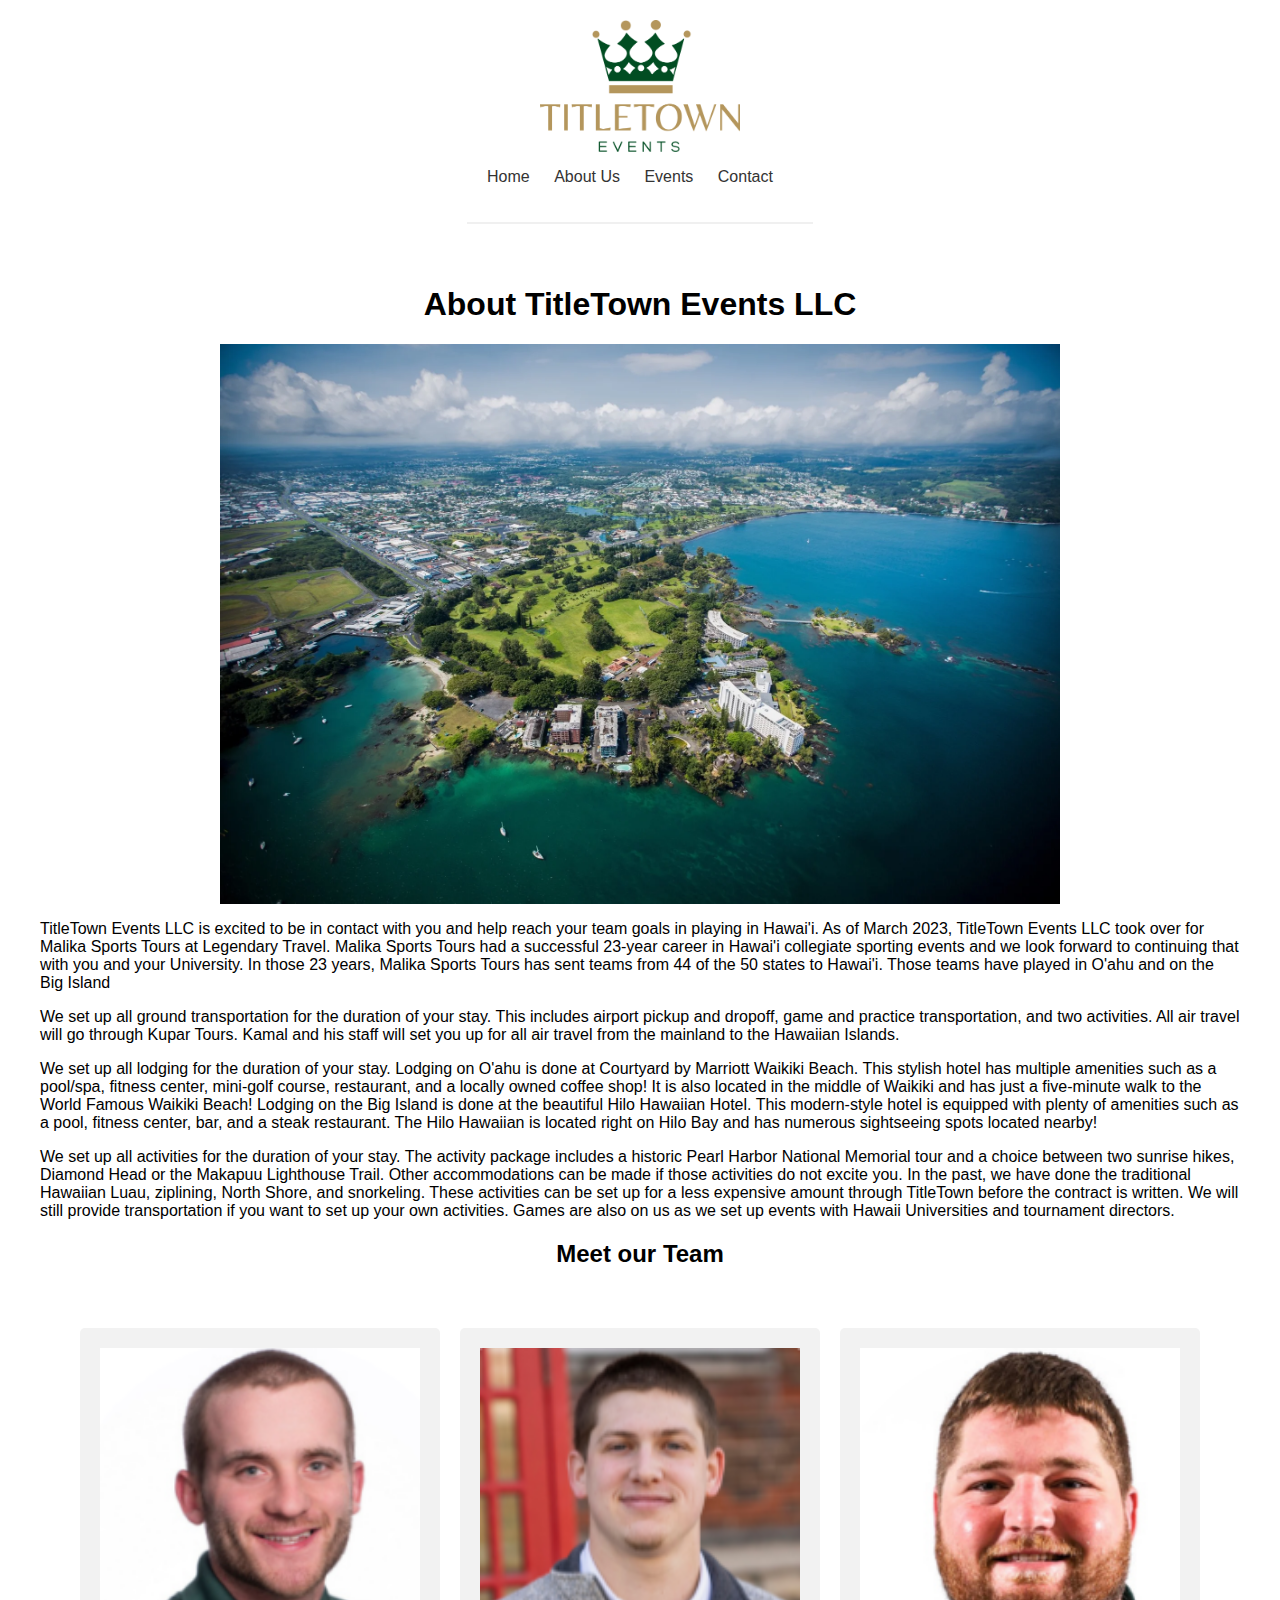
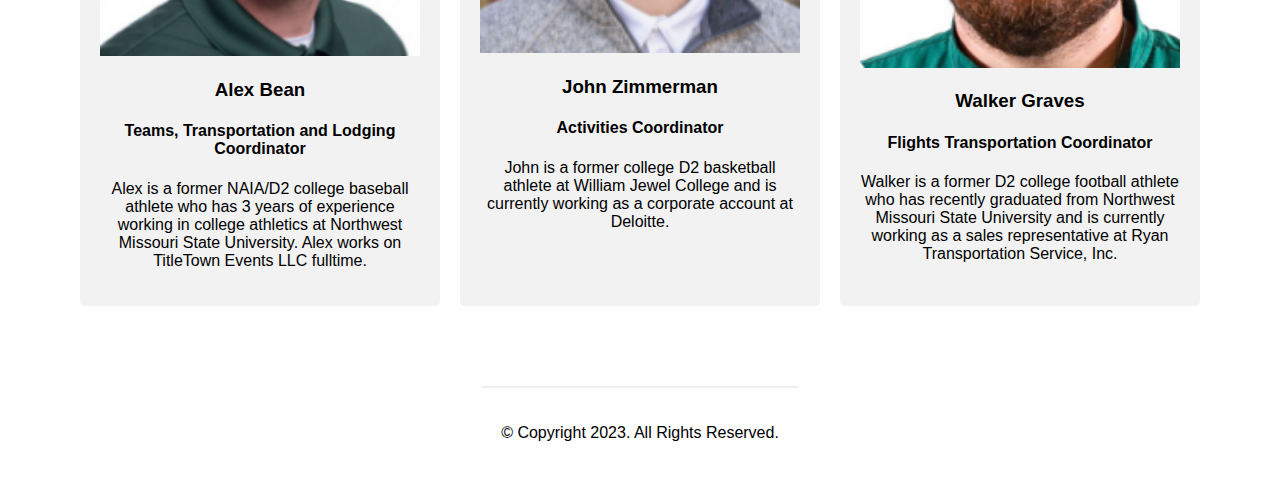
<file: about.html>
<!DOCTYPE html>
<!-- 
	Student Name: Teng
	File Name: 
	Today's Date: 
 -->
<html lang="en">

<head>
    <title>TitleTown Events</title>
    <meta charset="utf-8">
    <link rel="stylesheet" href="css/styles.css">
    <meta name="viewport" content="width=device-width, initial-scale=1.0">
    <link rel="preconnect" href="https://fonts.googleapis.com">
    <link rel="preconnect" href="https://fonts.gstatic.com" crossorigin>
    <link href="https://fonts.googleapis.com/css2?family=DM+Sans:opsz,wght@9..40,300&display=swap" rel="stylesheet">
</head>

<body>
    <div id="nav">
        <nav>
            <img src="images/TitleTownEvents-FullColor.png" alt="logo-pic" id="logo" />
            <ul class="nav">
                <li><a href="index.html">Home</a></li>
                <li><a href="about.html">About Us</a></li>
                <li><a href="events.html">Events</a></li>
                <li><a href="contact.html">Contact</a></li>
            </ul>
        </nav>
        <div class="clear"></div>

    </div>
    <!-- Use the main area to add the main content to the webpage style="background-image: url('images/background-pic.png')"-->
    <main>
        <h1>About TitleTown Events LLC</h1>

        <img src="images/background-pic.webp" alt="about-pic" id="about-pic" />

        <p>TitleTown Events LLC is excited to be in contact with
            you and help reach your team goals in playing in
            Hawai'i.
            As of March 2023, TitleTown Events LLC took over for
            Malika Sports Tours at Legendary Travel. Malika Sports
            Tours had a successful 23-year career in Hawai'i
            collegiate sporting events and we look forward to
            continuing that with you and your University.
            In those 23 years, Malika Sports Tours has sent teams
            from 44 of the 50 states to Hawai'i. Those teams have
            played in O'ahu and on the Big Island</p>
        <p>
            We set up all ground transportation for the duration of your stay. This includes airport pickup and dropoff, game and practice transportation, and two activities.
            All air travel will go through Kupar Tours. Kamal and his staff will set you up for all air travel from the mainland to the Hawaiian Islands.
        </p>
            We set up all lodging for the duration of your stay. Lodging on O'ahu is done at Courtyard by Marriott Waikiki Beach. This stylish hotel has multiple amenities such as a pool/spa, fitness center, mini-golf course, restaurant, and a locally owned coffee shop! It is also located in the middle of Waikiki and has just a five-minute walk to the World Famous Waikiki Beach! Lodging on the Big Island is done at the beautiful Hilo Hawaiian Hotel. This modern-style hotel is equipped with plenty of amenities such as a pool, fitness center, bar, and a steak restaurant. The Hilo Hawaiian is located right on Hilo Bay and has numerous sightseeing spots located nearby!
        <p>
            We set up all activities for the duration of your stay. The activity package includes a historic Pearl Harbor National Memorial tour and a choice between two sunrise hikes, Diamond Head or the Makapuu Lighthouse Trail. Other accommodations can be made if those activities do not excite you. In the past, we have done the traditional Hawaiian Luau, ziplining, North Shore, and snorkeling. These activities can be set up for a less expensive amount through TitleTown before the contract is written. We will still provide transportation if you want to set up your own activities.
            Games are also on us as we set up events with Hawaii Universities and tournament directors.
        </p>
        <h2>Meet our Team</h2>

        <div class="grid-container">
            <div class="grid-item">
                <img src="images/AlexBean.png" alt="Image 1">
                <h3>Alex Bean</h3>
                <h4>Teams, Transportation and Lodging Coordinator</h4>
                <p>Alex is a former NAIA/D2 college baseball athlete who has 3 years of
                    experience working in college athletics at Northwest Missouri State
                    University. Alex works on TitleTown Events LLC fulltime.</p>
            </div>
            <div class="grid-item">
                <img src="images/JohnZimm.png" alt="Image 2">
                <h3>John Zimmerman</h3>
                <h4>Activities Coordinator</h4>
                <p>John is a former college D2 basketball athlete at William Jewel
                    College and is currently working as a corporate account at
                    Deloitte.</p>
            </div>
            <div class="grid-item">
                <img src="images/WalkerGraves.png" alt="Image 3">
                <h3>Walker Graves</h3>
                <h4>Flights Transportation Coordinator</h4>
                <p>Walker is a former D2 college football athlete who has recently
                    graduated from Northwest Missouri State University and is
                    currently working as a sales representative at Ryan Transportation
                    Service, Inc.</p>
            </div>
        </div>
    </main>

    <footer>
        <p>&copy; Copyright 2023. All Rights Reserved.</p>
    </footer>

</body>

</html>
</file>
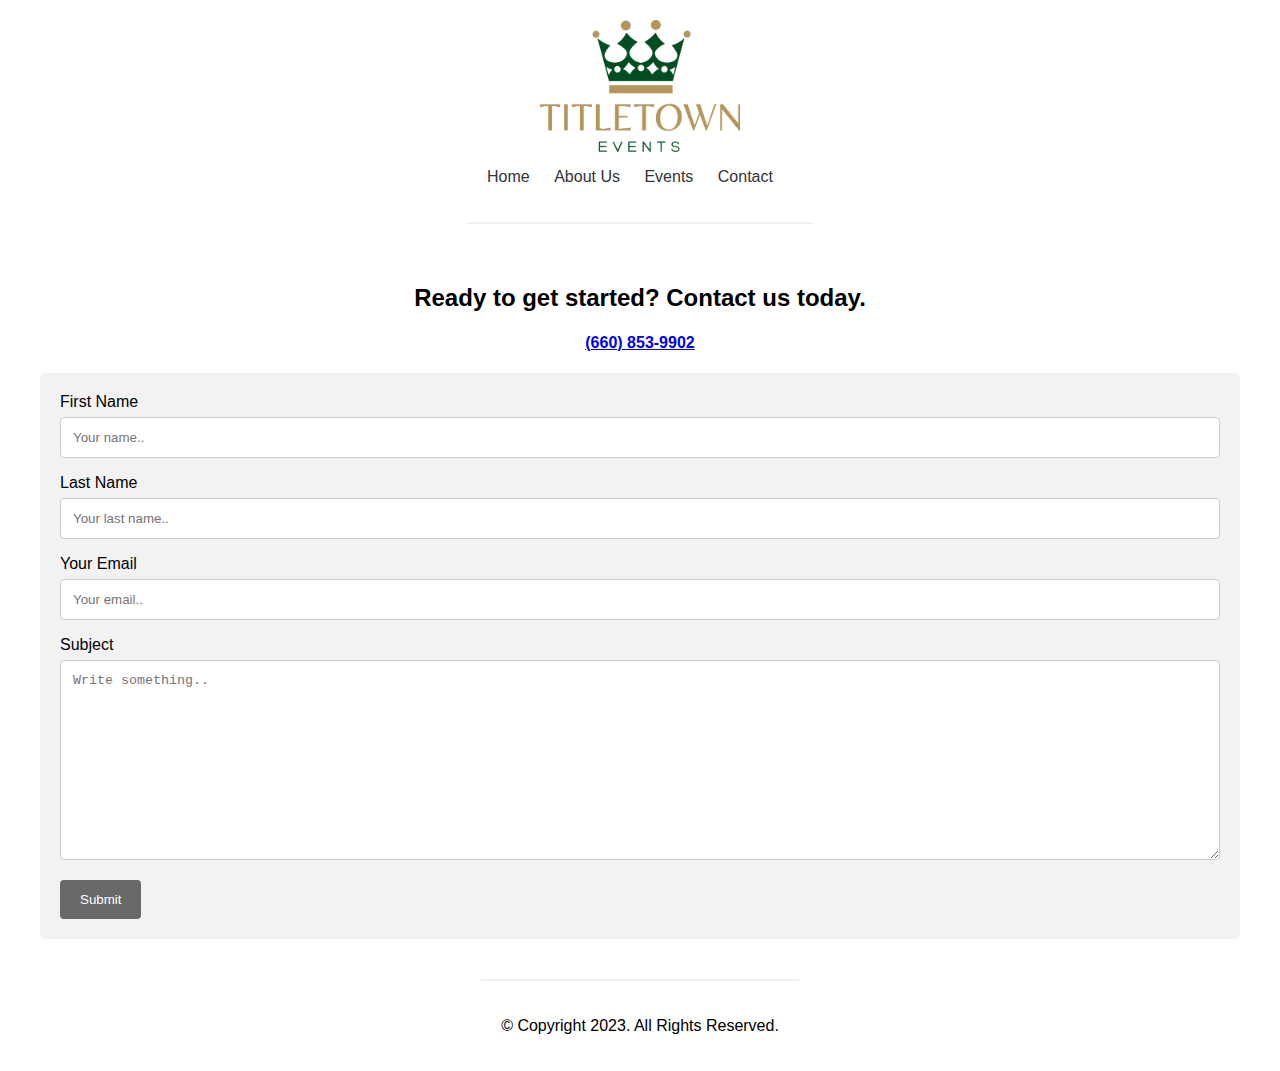
<file: contact.html>
<!DOCTYPE html>
<!-- 
	Student Name: 
	File Name: 
	Today's Date: 
 -->
<html lang="en">

<head>
    <title>TitleTown Events</title>
    <meta charset="utf-8">
    <link rel="stylesheet" href="css/styles.css">
    <meta name="viewport" content="width=device-width, initial-scale=1.0">
    <link rel="preconnect" href="https://fonts.googleapis.com">
    <link rel="preconnect" href="https://fonts.gstatic.com" crossorigin>
    <link href="https://fonts.googleapis.com/css2?family=DM+Sans:wght@300&display=swap" rel="stylesheet">
</head>

<body>
    <div id="nav">
        <img src="images/TitleTownEvents-FullColor.png" alt="logo-pic" id="logo" />

        <nav>
            <ul class="nav">
                <li><a href="index.html">Home</a></li>
                <li><a href="about.html">About Us</a></li>
                <li><a href="events.html">Events</a></li>
                <li><a href="contact.html">Contact</a></li>
            </ul>
        </nav>
        <div class="clear"></div>

    </div>
    <!-- Use the main area to add the main content to the webpage -->
    <main>
        <h2 class="contact-h2">Ready to get started? Contact us today.</h2>
        <h4 class="mobile tel-link"><a href="tel:6608539902">(660) 853-9902</a></h4>
        
        

        <div class="container">
            <form action="welcome.php" method="post">

                <label for="fname">First Name</label>
                <input type="text" id="fname" name="firstname" placeholder="Your name..">

                <label for="lname">Last Name</label>
                <input type="text" id="lname" name="lastname" placeholder="Your last name..">

                <label for="email">Your Email</label>
                <input type="text" id="email" name="email" placeholder="Your email..">

                <label for="subject">Subject</label>
                <textarea id="subject" name="subject" placeholder="Write something.." style="height:200px"></textarea>

                <input type="submit" value="Submit">

            </form>
        </div>


    </main>

    <footer>
        <p>&copy; Copyright 2023. All Rights Reserved.</p>
    </footer>

</body>

</html>
</file>
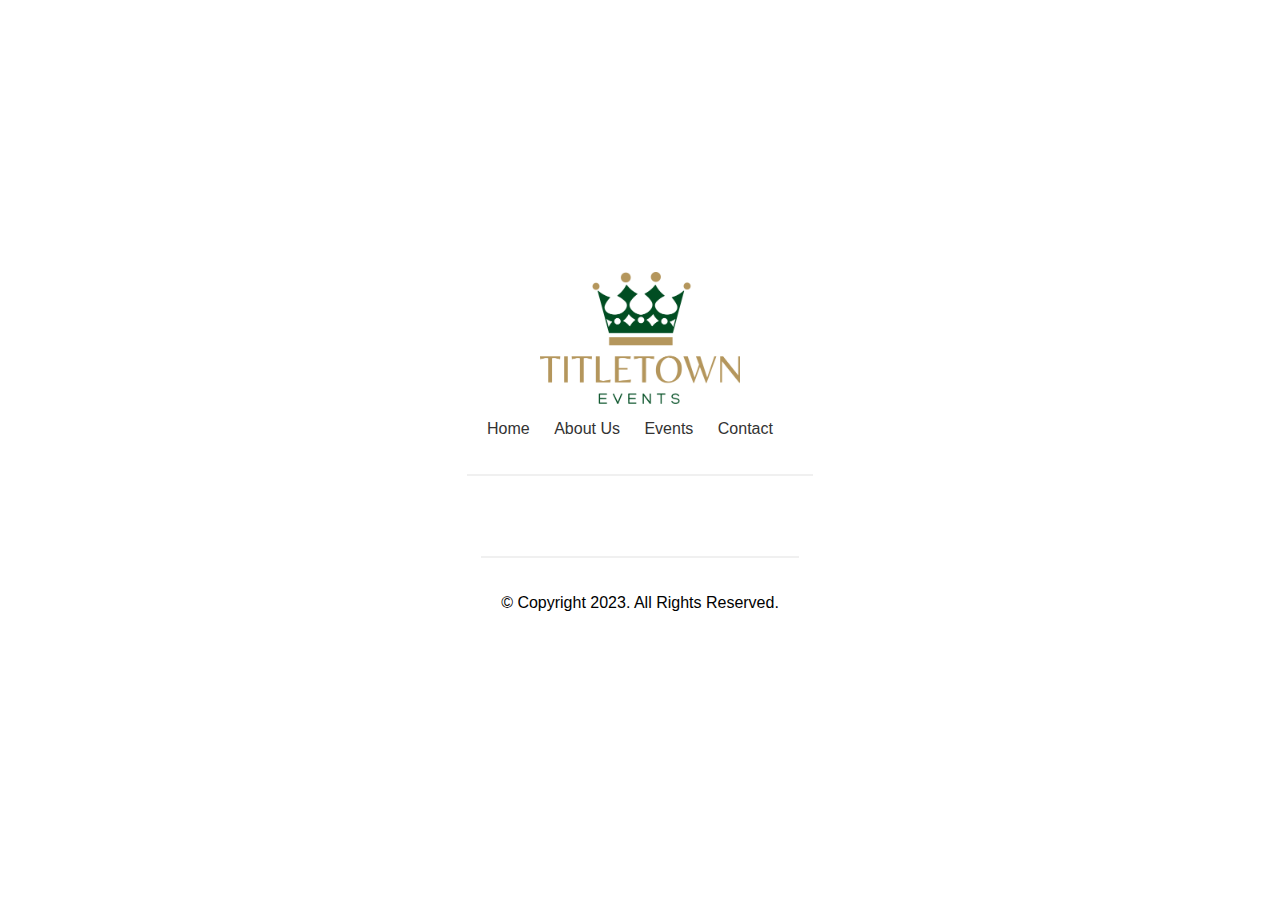
<file: template.html>
<!DOCTYPE html>
<!-- 
	Student Name: 
	File Name: 
	Today's Date: 
 -->
<html lang="en">
<head>
	<title>TitleTown Events</title>
	<meta charset="utf-8">
    <link rel="stylesheet" href="css/styles.css">
    <meta name="viewport" content="width=device-width, initial-scale=1.0">
</head>
<body>
    <div id="nav">
        <img src="images/TitleTownEvents-FullColor.png" id="logo" />
    
    <nav>
		<ul class="nav">
            <li><a href="index.html">Home</a></li>
            <li><a href="about.html">About Us</a></li>
            <li><a href="events.html">Events</a></li>
            <li><a href="contact.html">Contact</a></li>
        </ul>
    </nav>
        <div class="clear"></div>
    
    </div>
	<!-- Use the main area to add the main content to the webpage -->
	<main>


		
	</main>
	
	<footer>
		<p>&copy; Copyright 2023. All Rights Reserved.</p>
	</footer>
	
</body>
</html>
</file>
<file: css/styles.css>
/*
Author: TG Akoi
Date: Fall 2023
File Name: styles.css
*/

}
body {
    font-family: 'DM Sans', sans-serif;
    line-height: 1.6;
    color: #333;
    background-color: #f9f9f9;
}

h1,h2 {
    color: #000;
    text-align: center;
}

nav ul {
    list-style: none;
    padding: 0;
    text-align: center;
}

nav ul li {
    display: inline-block;
    margin-right: 20px;
}

nav ul li a {
    text-decoration: none;
    color: #333;
}

nav ul li a:hover {
    color: #4682B4;
}

#nav {
    background-color: #fff;
    padding: 20px;
    border-bottom: 2px solid #f0f0f0;
}

#nav {
    background-color: #fff;
    padding: 20px;
    border-bottom: 2px solid #f0f0f0;
}

#logo {
    width: 200px;
    height: auto;
    display: block;
    margin: 0 auto;
}

#about-pic {
    width: 70%;
    height: auto;
    display: block;
    margin-left: auto;
    margin-right: auto;
}

.clear {
    clear: both;
}

/* Style the grid container */
.grid-container {
    display: grid;
    grid-template-columns: repeat(3, 1fr);
    grid-gap: 20px;
    padding: 40px;
    max-width: 1200px;
    margin: 0 auto;
}
/* homepage style */

body {
  margin: 0;
  padding: 0;
  font-family: Arial, sans-serif;
  display: flex;
  flex-direction: column;
  align-items: center;
  justify-content: center;
  min-height: 100vh;
}

index,events
  text-align: left;
}

.left{
  max-width: 100%;
  height: auto;
  border-radius: 8px;
  box-shadow: 0 0 10px rgba(0, 0, 0, 0.1);
}
/* Style the grid item */
.grid-item {
    background-color: #f2f2f2;
    border-radius: 5px;
    padding: 20px;
    text-align: center;
}

/* Style the grid item image */
.grid-item img {
    width: 100%;
    height: auto;
}

main {
    padding: 40px;
    max-width: 1200px;
    margin: 0 auto;
}
/* homepage style */


/* Style the footer */
footer {
    background-color: #fff;
    padding: 20px;
    text-align: center;
    border-top: 2px solid #f0f0f0;
}

.contact-h2 {
    text-align: center;
}

.mobile tel-link {
    text-align: center;
}

h4 {
    text-align: center;
}

/* Style inputs with type="text", select elements and textareas */
input[type=text],
select,
textarea {
    width: 100%;
    padding: 12px;
    border: 1px solid #ccc;
    border-radius: 4px;
    box-sizing: border-box;
    margin-top: 6px;
    margin-bottom: 16px;
    resize: vertical;
}

/* Style the submit button with a specific background color etc */
input[type=submit] {
    background-color: dimgrey;
    color: white;
    padding: 12px 20px;
    border: none;
    border-radius: 4px;
    cursor: pointer;
}

/* When moving the mouse over the submit button, add a darker green color */
input[type=submit]:hover {
    background-color: lightgrey;
}

/* Add a background color and some padding around the form */
.container {
    color: black;
    border-radius: 5px;
    background-color: #f2f2f2;
    padding: 20px;
}

/* Style the footer */
footer {
    background-color: #fff;
    padding: 20px;
    text-align: center;
    border-top: 2px solid #f0f0f0;
}

/* Add a media query for smaller screens */
@media screen and (max-width: 768px) {
    .grid-container {
        grid-template-columns: repeat(2, 1fr);
    }
}

/* Add another media query for even smaller screens */
@media screen and (max-width: 480px) {
    .grid-container {
        grid-template-columns: repeat(1, 1fr);
    }

    nav ul li {
        display: block;
        margin-bottom: 10px;
    }
}
</file>
